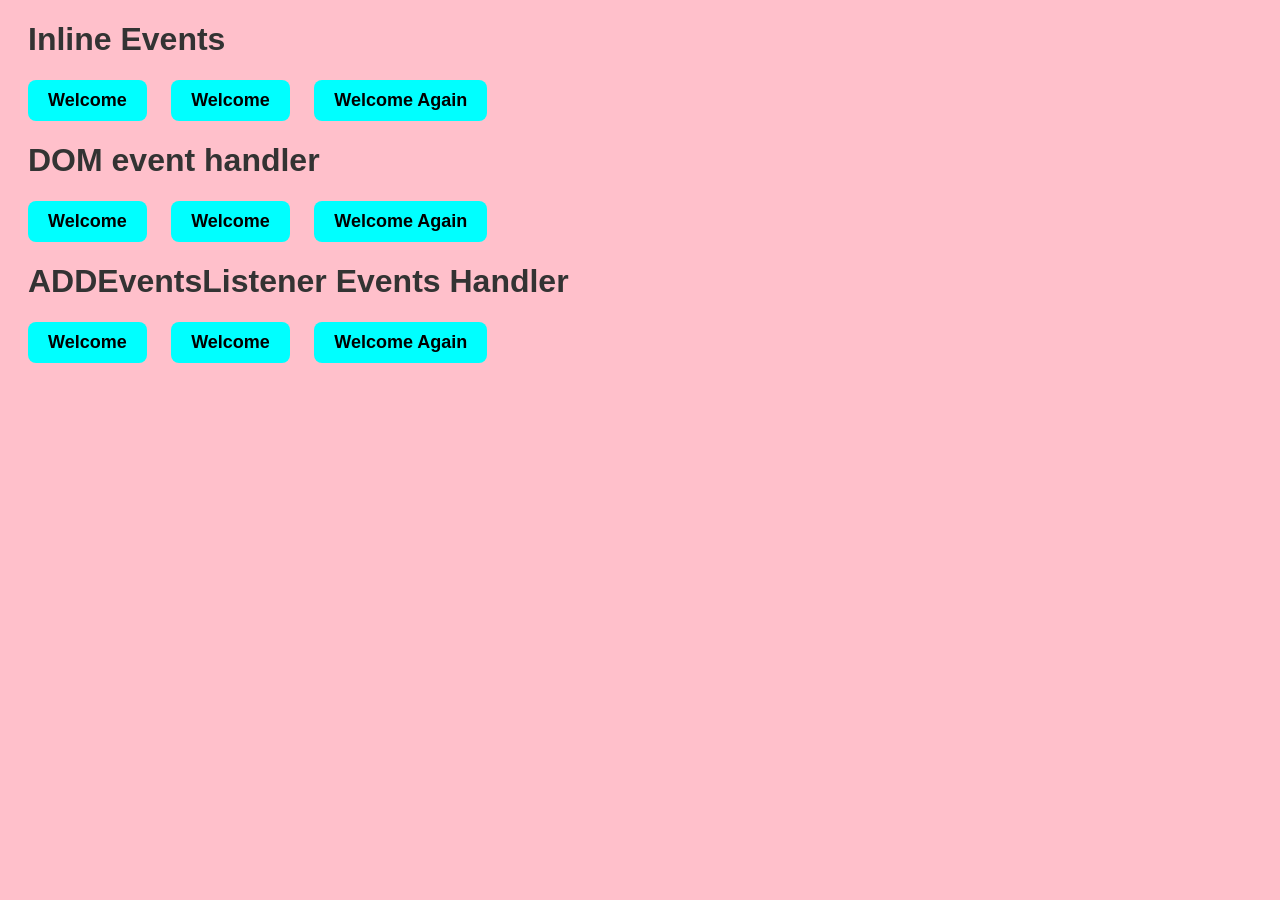
<file: Events/index.html>
<!DOCTYPE html>
<html lang="en">
  <head>
    <meta charset="UTF-8" />
    <meta name="viewport" content="width=device-width, initial-scale=1.0" />
    <title>Document</title>
    <style>
      body {
        background-color: pink;
        font-family: Arial, sans-serif;
      }

      h1 {
        margin-left: 20px;
        color: #333;
      }
      button {
        padding: 10px 20px;
        background-color: aqua;
        font-size: 18px;
        font-weight: bold;
        border: none;
        border-radius: 8px;
        margin-left: 20px;
        cursor: pointer;
        transition: background-color 0.3s ease;
      }

      button:hover {
        background-color: #00ced1;
      }
    </style>
  </head>
  <body>
    <!-- Inline Events -->
    <h1>Inline Events</h1>
    <button onclick="alert('Welcome to js Workshop')">Welcome</button>
    <button onmouseover="alert('Welcome to js Workshop')">Welcome</button>
    <button ondblclick="alert('Welcome to js Workshop')">Welcome Again</button>

    <!-- DOM Events Handler -->
    <h1>DOM event handler</h1>
    <button id="mybtn1">Welcome</button>
    <button id="mybtn2">Welcome</button>
    <button id="mybtn3">Welcome Again</button>

    <!-- addEventsListener Events Handler  -->
    <h1>ADDEventsListener Events Handler</h1>
    <button id="mybtn4">Welcome</button>
    <button id="mybtn5">Welcome</button>
    <button id="mybtn6">Welcome Again</button>

    <script>
      // DOM Events Handler
      document.getElementById("mybtn1").onclick = function () {
        alert("Welcome to js workshop");
      };
      document.getElementById("mybtn2").onmouseover = function () {
        alert("Welcome to js workshop");
      };
      document.getElementById("mybtn3").ondblclick = function () {
        alert("Welcome to js workshop");
      };

      //   addEventsListener Events Handler
      document.getElementById("mybtn4").addEventListener("click", function () {
        alert("Welcome to js workshop");
      });
      document
        .getElementById("mybtn5")
        .addEventListener("mouseover", function () {
          alert("Welcome to js workshop");
        });
      document
        .getElementById("mybtn6")
        .addEventListener("dblclick", function () {
          alert("Welcome to js workshop");
        });
    </script>
  </body>
</html>
</file>
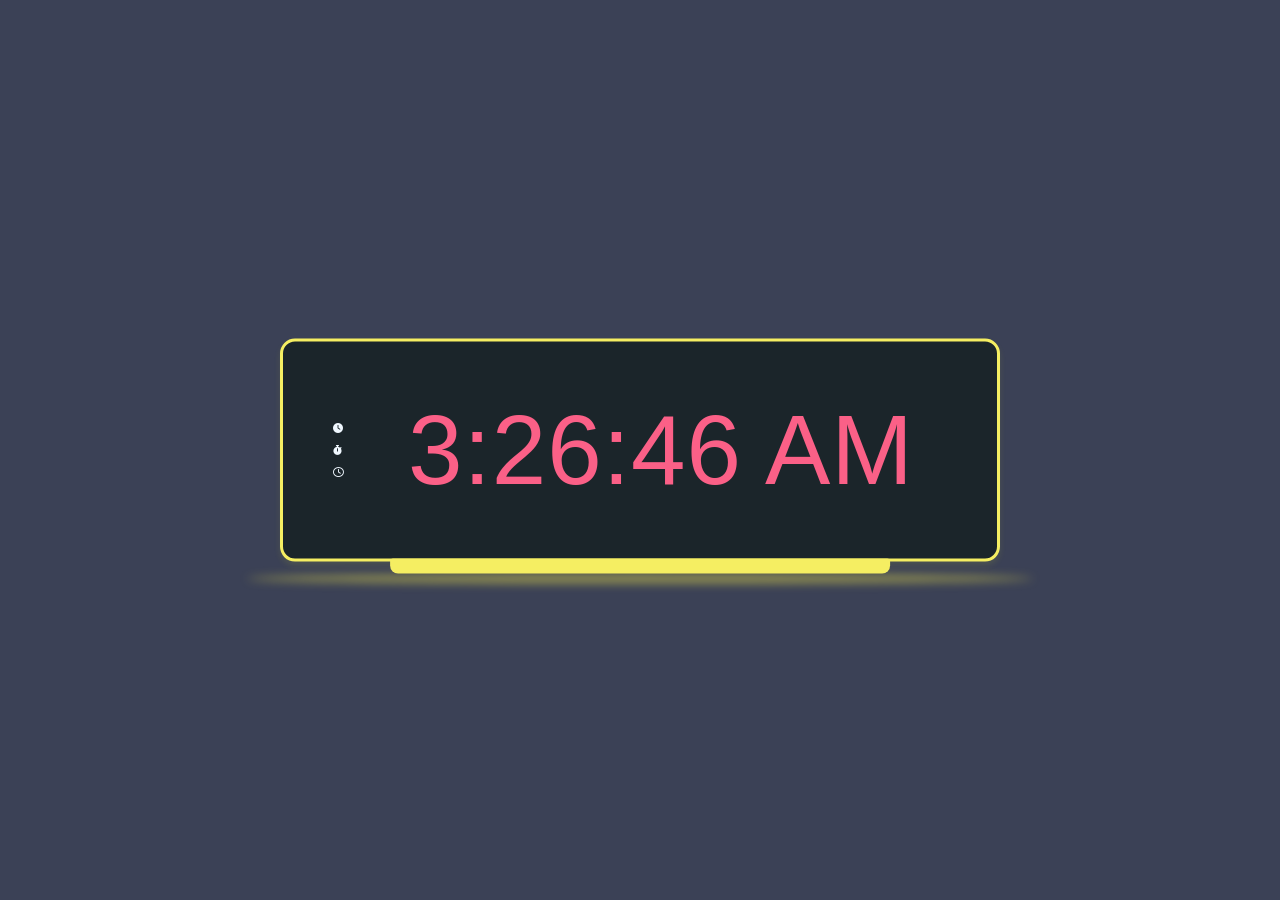
<file: TimeBaseEvents/index.html>
<!DOCTYPE html>
<html lang="en">
  <head>
    <meta charset="UTF-8" />
    <meta name="viewport" content="width=device-width, initial-scale=1.0" />
    <link
      rel="stylesheet"
      href="https://cdnjs.cloudflare.com/ajax/libs/font-awesome/6.1.0/css/all.min.css"
      integrity="sha512-10/jx2EXwxxWqCLX/hHth/vu2KY3jCF70dCQB8TSgNjbCVAC/8vai53GfMDrO2Emgwccf2pJqxct9ehpzG+MTw=="
      crossorigin="anonymous"
      referrerpolicy="no-referrer"
    />
    <title>Document</title>
    <link rel="stylesheet" href="style.css" />
    <style>
      .container {
        width: 90%;
        max-width: 1400px;
        position: absolute;
        top: 50%;
        left: 50%;
        transform: translate(-50%, -50%);
        display: flex;
        justify-content: center;
      }

      .clockHolder {
        width: 72rem;
        background-color: #1b252a;
        padding: 30px 50px;
        border-radius: 15px;
        border: 3px solid #f5ee62;
        box-shadow: rgba(222, 238, 42, 0.1) 0px 4px 6px;
        position: relative;
      }

      .clockHolder::after {
        content: " ";
        position: absolute;
        bottom: -15px;
        left: 50%;
        width: 70%;
        height: 15px;
        background-color: #f5ee62;
        transform: translate(-50%, 0);
        border-radius: 3px 3px 8px 8px;
      }

      .clockHolder::before {
        content: "";
        position: absolute;
        width: 110%;
        height: 10px;
        background-color: #f5ea4b77;
        bottom: -25px;
        left: -5%;
        border-radius: 100%;
        filter: blur(5px);
      }

      .timeHolder {
        display: flex;
        gap: 3.2rem;
        align-items: center;
      }

      .timeOptions {
        display: flex;
        flex-direction: column;
        justify-items: start;
        color: aliceblue;
        gap: 1.2rem;
      }

      .mainDiv {
        width: 100%;
        text-align: center;
      }
      #clock {
        font-size: 9.8rem;
      }
    </style>
  </head>
  <body>
    <div class="container">
      <div class="clockHolder">
        <div class="timeHolder">
          <div class="timeOptions">
            <i class="fas fa-clock" data-title="Time"></i>
            <i class="fas fa-stopwatch" data-title="StopWatch"></i>
            <i class="far fa-clock" data-title="CountDown"></i>
          </div>
          <div class="mainDiv">
            <p id="clock"></p>
          </div>
        </div>
      </div>
    </div>

    <script>
      const currentTime = () => {
        let curTime = new Date().toLocaleTimeString();
        document.getElementById("clock").innerText = curTime;
      };
      currentTime();

      const intervalId = setInterval(() => {
        currentTime();
      }, 1000);

    //   setTimeout(() => clearInterval(intervalId), 5000);
    </script>
  </body>
</html>
</file>
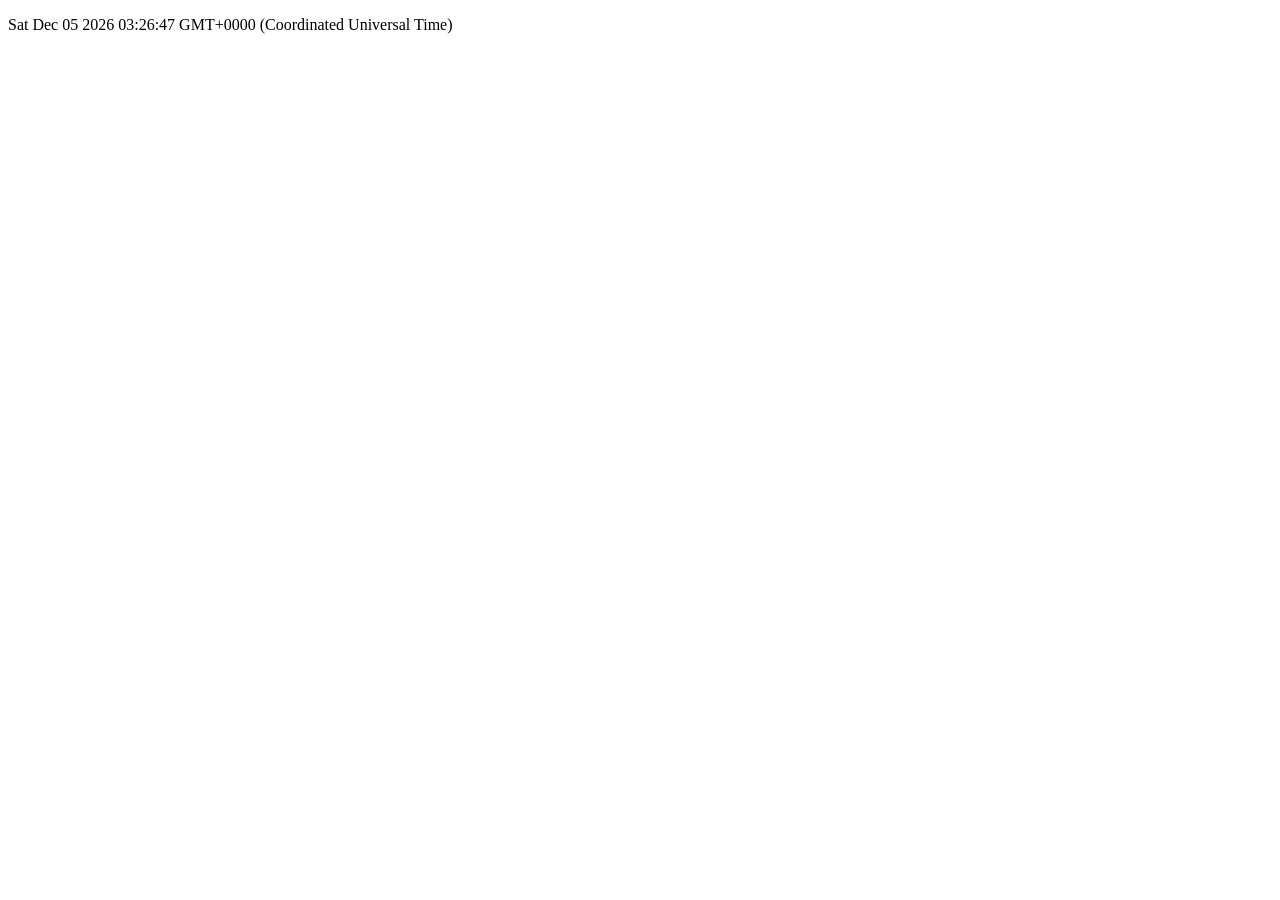
<file: DOM/Domdynamic.html>
<!DOCTYPE html>
<html lang="en">
  <head>
    <meta charset="UTF-8" />
    <meta name="viewport" content="width=device-width, initial-scale=1.0" />
    <title>Document</title>
  </head>
  <body>
    <p id="date">Date :</p>

    <script>
      document.getElementById("date").innerHTML = Date();
    </script>
  </body>
</html>
</file>
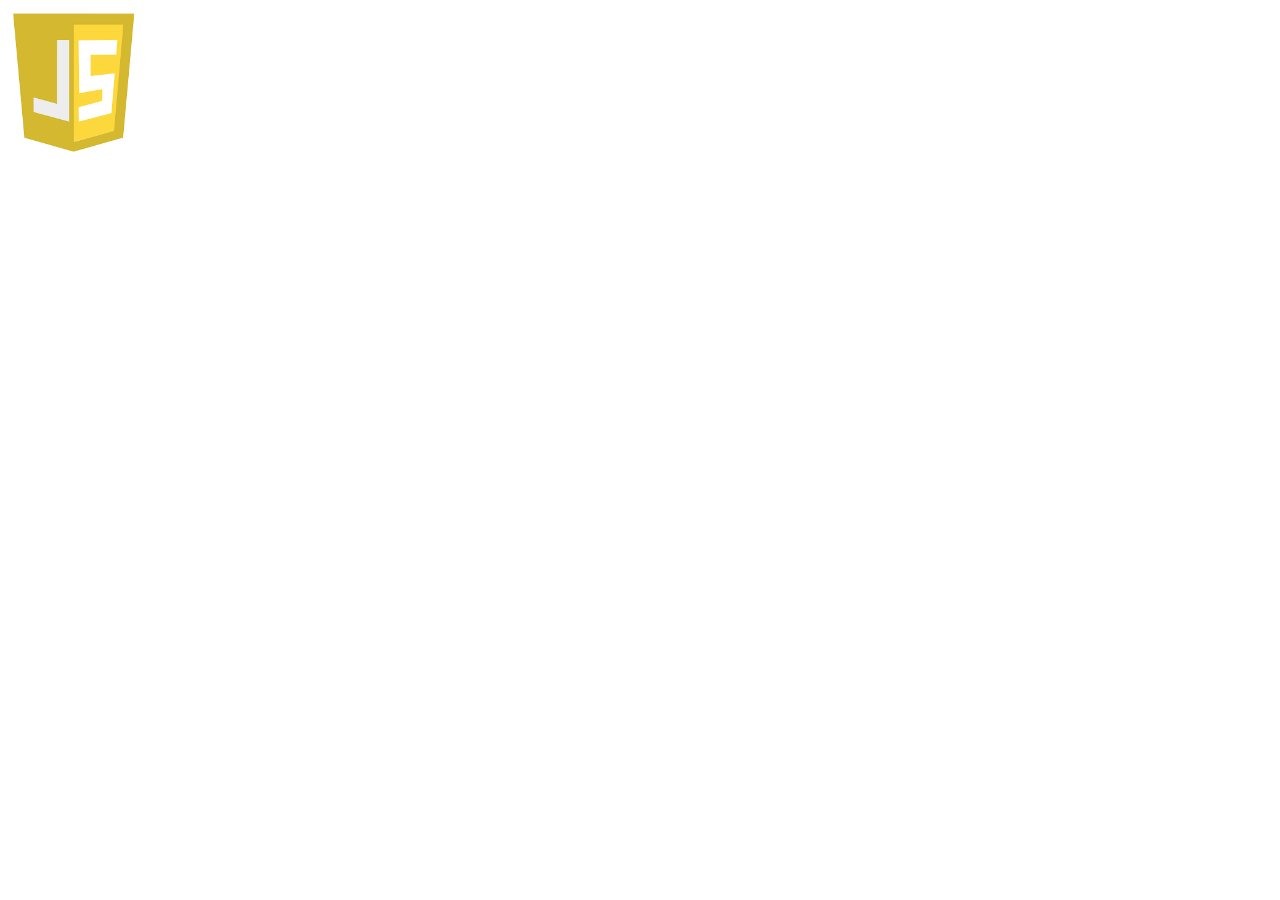
<file: DOM/DomImg.html>
<!DOCTYPE html>
<html lang="en">
  <head>
    <meta charset="UTF-8" />
    <meta name="viewport" content="width=device-width, initial-scale=1.0" />
    <title>Document</title>
  </head>
  <body>
    <img src="JavaScript_simple_img.webp" width="130" id="img" alt="" />

    <script>
        document.getElementById("img").src = "Javascript_3d_img.webp";
    </script>
  </body>
</html>
</file>
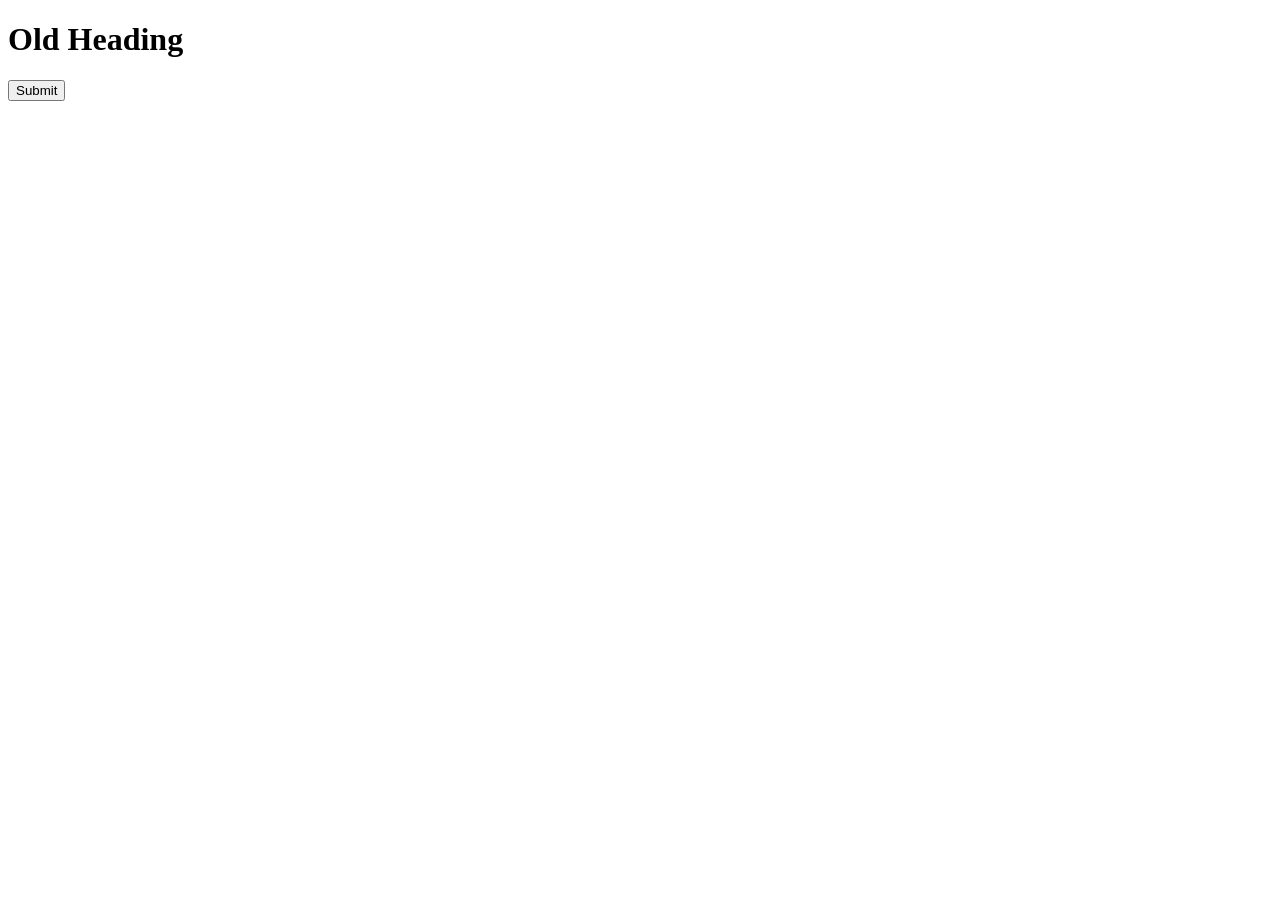
<file: DOM/DomText.html>
<!DOCTYPE html>
<html lang="en">
  <head>
    <meta charset="UTF-8" />
    <meta name="viewport" content="width=device-width, initial-scale=1.0" />
    <title>Document</title>
  </head>
  <body>
    <h1 id="heading">Old Heading</h1>
    <button id="but">Submit</button>
    <script>
      let Btn = document.getElementById("but");

      Btn.addEventListener("click", function () {
        console.log("click");
        heading.innerHTML = "New Heading";
      });
    </script>
  </body>
</html>
</file>
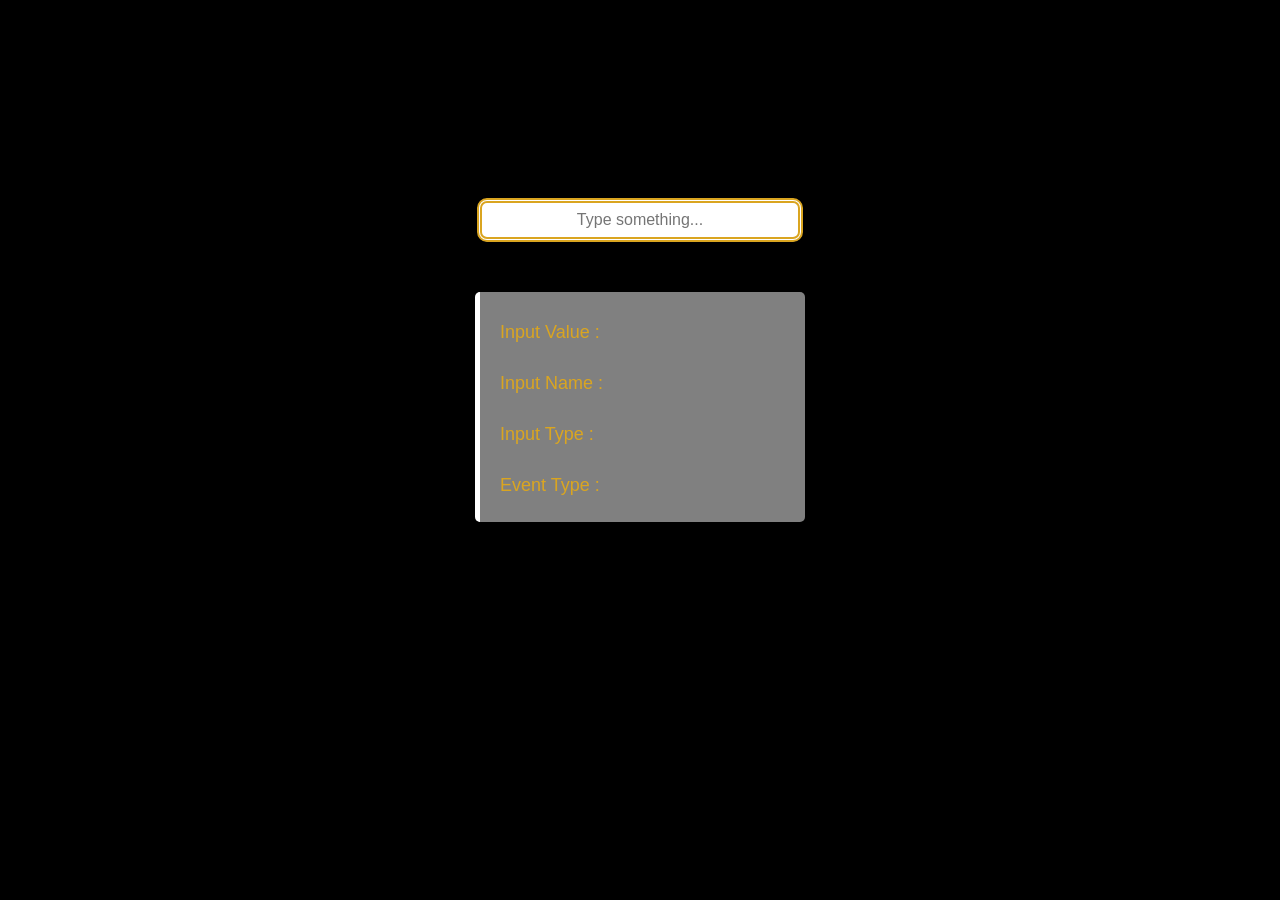
<file: Events/input.html>
<!DOCTYPE html>
<html lang="en">
  <head>
    <meta charset="UTF-8" />
    <meta name="viewport" content="width=device-width, initial-scale=1.0" />
    <title>Document</title>
  </head>
  <style>
    body {
      font-family: Arial, sans-serif;
      padding: 20px;
      background-color: black;
    }

    .output {
      background-color: gray;
      width: 325px;
      height: 230px;
      border-radius: 5px;
      border-left: 5px solid white;
      margin: auto;
      margin-top: 50px;
    }
    .output p {
      margin: 5px 0;
      font-size: 18px;
      color: goldenrod;
      /* line-height: 30px; */
      padding-top: 25px;
      margin-left: 20px;
    }

    input {
      padding: 8px;
      width: 300px;
      font-size: 16px;
      border: 5px double goldenrod;
      border-radius: 10px;
      text-align: center;
    }
    section {
      display: flex;
      flex-direction: column;
      align-items: center;
      justify-content: center;
      margin-top: 170px;
    }
  </style>
  <body>
    <section>
      <input type="text" id="myInput" placeholder="Type something..."  name="username"/>
      <div class="output">
        <p id="keyPressed">Input Value :</p>
        <p id="keyCode">Input Name :</p>
        <p id="charCode">Input Type :</p>
        <p id="eventType">Event Type :</p>
      </div>
    </section>

    <script>
      // Function to handle keypress events
      const handleinput = (event) => {
        console.log(event);
        console.log("Input Value :", event.target.value);
        console.log("Input Name :", event.target.name);
        console.log("Input Type :", event.inputType);
        console.log("Event Type :", event.type);

        document.getElementById(
          "keyPressed"
        ).textContent = `Input Value : ${event.target.value}`;
        document.getElementById(
          "keyCode"
        ).textContent = `Input Name : ${event.target.name}`;
        document.getElementById(
          "charCode"
        ).textContent = `Input Type : ${event.inputType}`;
        document.getElementById(
          "eventType"
        ).textContent = `Event Type : ${event.type}`;
      };

      //   Get input element
      let myInput = document.getElementById("myInput");

      // Add event listner
      myInput.addEventListener("input", handleinput);
    //   myInput.addEventListener("change", handleinput);
    </script>
  </body>
</html>
</file>
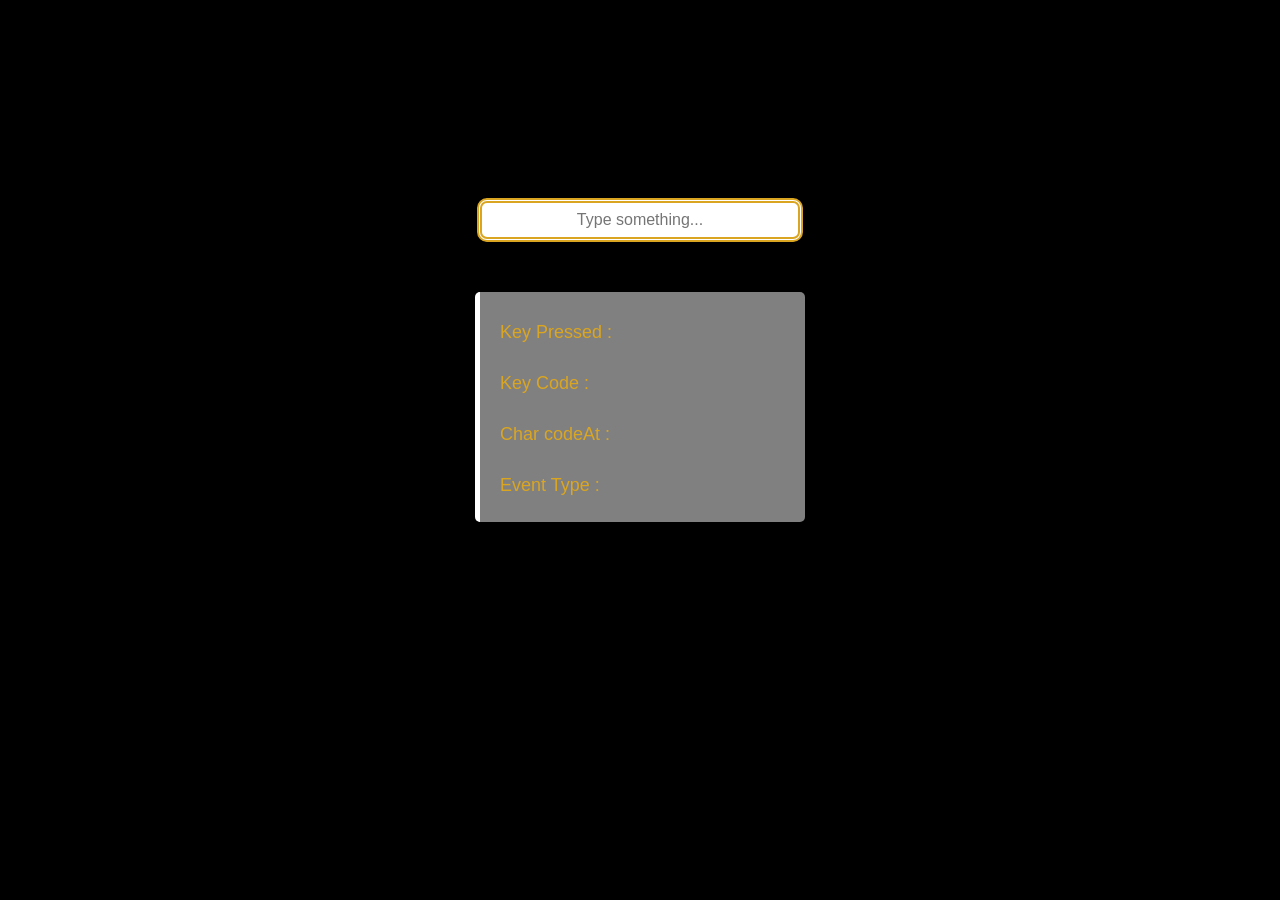
<file: Events/keyboard.html>
<!DOCTYPE html>
<html lang="en">
  <head>
    <meta charset="UTF-8" />
    <meta name="viewport" content="width=device-width, initial-scale=1.0" />
    <title>Document</title>
  </head>
  <style>
    body {
      font-family: Arial, sans-serif;
      padding: 20px;
      background-color: black;
    }

    .output {
      background-color: gray;
      width: 325px;
      height: 230px;
      border-radius: 5px;
      border-left: 5px solid white;
      margin: auto;
      margin-top: 50px;
    }
    .output p {
      margin: 5px 0;
      font-size: 18px;
      color: goldenrod;
      /* line-height: 30px; */
      padding-top: 25px;
      margin-left: 20px;
    }

    input {
      padding: 8px;
      width: 300px;
      font-size: 16px;
      border: 5px double goldenrod;
      border-radius: 10px;
      text-align: center;
      
    }
    section {
      display: flex;
      flex-direction: column;
      align-items: center;
      justify-content: center;
      margin-top: 170px; 
    }
  </style>
  <body>
    <section>
      <input type="text" id="myInput" placeholder="Type something..." />
      <div class="output">
        <p id="keyPressed">Key Pressed :</p>
        <p id="keyCode">Key Code :</p>
        <p id="charCode">Char codeAt :</p>
        <p id="eventType">Event Type :</p>
      </div>
    </section>

    <script>
      // Function to handle keypress events
      const handleKeyPress = (event) => {
        console.log(event);
        console.log("keyPressed :", event.key);
        console.log("keyCode :", event.code);
        console.log("charCode :", event.key.charCodeAt());
        console.log("charType :", event.type);

        document.getElementById(
          "keyPressed"
        ).textContent = `Key Pressed : ${event.key}`;
        document.getElementById(
          "keyCode"
        ).textContent = `Key Code : ${event.code}`;
        document.getElementById(
          "charCode"
        ).textContent = `Key CodeAt : ${event.key.charCodeAt(0)}`;
        document.getElementById(
          "eventType"
        ).textContent = `Key Type : ${event.type}`;
      };

      //   Get input element
      let myInput = document.getElementById("myInput");

      // Add event listner
      myInput.addEventListener("keydown", handleKeyPress);
      myInput.addEventListener("keyup", handleKeyPress);
    </script>
  </body>
</html>
</file>
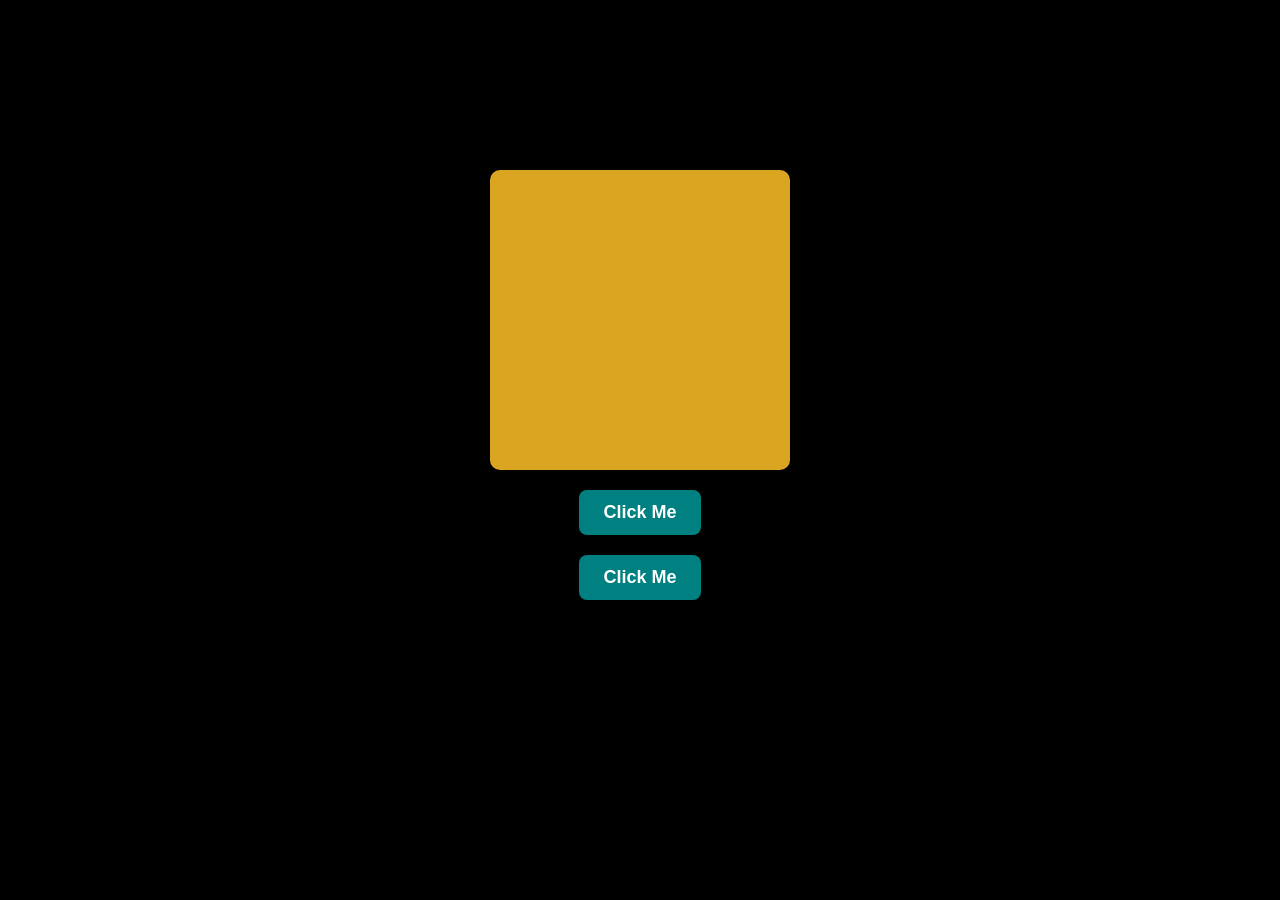
<file: Events/mouse.html>
<!DOCTYPE html>
<html lang="en">
  <head>
    <meta charset="UTF-8" />
    <meta name="viewport" content="width=device-width, initial-scale=1.0" />
    <title>Document</title>
    <style>
        body{
            background-color: black;
        }
      #rectangle {
        width: 300px;
        height: 300px;
        background-color: goldenrod;
        border-radius: 10px;
        box-shadow: 0 4px 10px rgba(0, 0, 0, 0.3);
        margin: auto;
        margin-top: 170px;
      }
      #myBtn {
        display: block;
        margin: 20px auto;
        padding: 12px 24px;
        font-size: 18px;
        font-weight: bold;
        background-color: teal;
        color: white;
        border: none;
        border-radius: 8px;
        cursor: pointer;
        transition: background-color 0.3s ease;
      }
      #myBtn1 {
        display: block;
        margin: 20px auto;
        padding: 12px 24px;
        font-size: 18px;
        font-weight: bold;
        background-color: teal;
        color: white;
        border: none;
        border-radius: 8px;
        cursor: pointer;
        transition: background-color 0.3s ease;
      }
      #rectangle.transition {
        border-radius: 50%;
        transition: 1.5s ease;
      }
      #rectangle.transition1 {
        transition: 1.5s ease;
        translate: -30rem 0;
        border-radius: 50%;
        background-color: cadetblue;
      }
      #rectangle.transition2 {
        transition: 1.5s ease;
        translate: 0 0;
        border-radius: 0%;
        background-color: goldenrod;
      }
      #rectangle.transition3 {
        transition: 1.5s ease;
        translate: 30rem 0;
        border-radius: 50%;
        background-color: chocolate;
      }
      #rectangle.transition4 {
        transition: 1.5s ease;
        translate: 0 0;
        background-color: goldenrod;
        border-radius: 0%;
      }
    </style>
  </head>
  <body>
    <section>
      <div id="rectangle"></div>
      <button id="myBtn">Click Me</button>
      <button id="myBtn1">Click Me</button>
    </section>

    <script>
      let rect = document.getElementById("rectangle");
      let Btn = document.getElementById("myBtn");
      let Btn1 = document.getElementById("myBtn1");

      Btn.addEventListener("click", function () {
        console.log("click");
        rect.style.backgroundColor = "red";
      });

      Btn.addEventListener("dblclick", function () {
        console.log("dblclick");
        rect.classList.add("transition");
      });

      rect.addEventListener("mouseover", function () {
        console.log("mouseover");
        rect.classList.add("transition1");
      });

      rect.addEventListener("mouseout", function () {
        console.log("mouseout");
        rect.classList.add("transition2");
      });

      Btn1.addEventListener("mousedown", function () {
        console.log("mousedown");
        rect.classList.add("transition3");
      });

      Btn1.addEventListener("mouseup", function () {
        console.log("mouseup");
        rect.classList.add("transition4");
      });
    </script>
  </body>
</html>
</file>
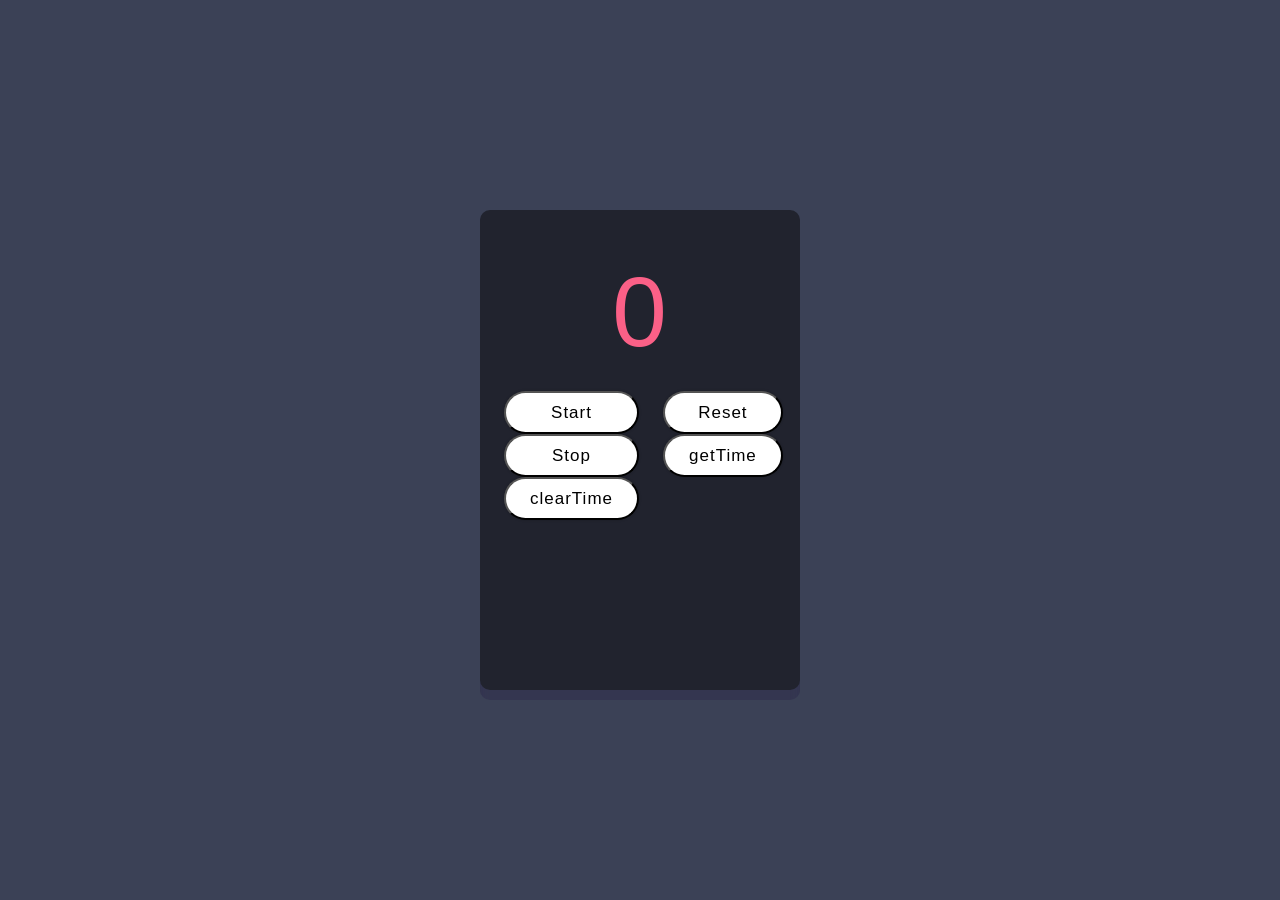
<file: TimeBaseEvents/project.html>
<!doctype html>
<html lang="en">
  <head>
    <meta charset="UTF-8" />
    <meta name="viewport" content="width=device-width, initial-scale=1.0" />
    <title>Document</title>
    <link rel="stylesheet" href="style.css" />
  </head>
  <body>
    <section>
      <p id="countDown">0</p>
      <div class="buttons">
        <button class="start_btn">Start</button>
        <button class="reset_btn">Reset</button>
        <button class="stop_btn">Stop</button>
        <button class="time_btn">getTime</button>
        <button class="clear_btn">clearTime</button>
      </div>
      <div class="resetValue"></div>
    </section>
    <script>
      const countDownElement = document.getElementById("countDown");
      const resetValueElement = document.querySelector(".resetValue");
      let startCount = 0;
      let intervalId;

      // Function to start the timer
      const startTimer = () => {
        if (intervalId) {
          return;
        }

        countDownElement.innerText = startCount++;

        intervalId = setInterval(() => {
          countDownElement.innerText = startCount++;
        }, 1000);
      };

      // Function to stop the timer and show stop time
      const stopTimer = () => {
        showStopValue();
        clearInterval(intervalId);

        intervalId = null;
      };

      // Function to reset the timer
      const resetTimer = () => {
        startCount = 0;
        countDownElement.innerText = startCount;
        clearInterval(intervalId);
        intervalId = null;
      };

      // Function to show stop value
      const showStopValue = () => {
        if (startCount === 0) {
          return;
        }

        const newPara = document.createElement("p");
        newPara.innerText = `The stop time is ${startCount - 1}`;
        resetValueElement.append(newPara);
      };

      // Function to show stop time
      const clearTimeValue = () => {
        resetValueElement.innerHTML = "";
      };

      // Event listeners
      document
        .querySelector(".start_btn")
        .addEventListener("click", startTimer);

      document
        .querySelector(".reset_btn")
        .addEventListener("click", resetTimer);

      document.querySelector(".stop_btn").addEventListener("click", stopTimer);

      document
        .querySelector(".time_btn")
        .addEventListener("click", showStopValue);

      document
        .querySelector(".clear_btn")
        .addEventListener("click", clearTimeValue);
    </script>
  </body>
</html>
</file>
<file: TimeBaseEvents/style.css>
* {
  margin: 0;
  padding: 0;
  box-sizing: border-box;
}

html {
  color: #fff;
  font-size: 62.5%;
}

body {
  height: 100vh;
  background-color: #3b4156;
  font-family: "Urbanist", sans-serif;
  display: flex;
  justify-content: center;
  align-items: center;
}

h1 {
  font-size: 3.6rem;
  margin-top: 4.8rem;
}
hr {
  margin-bottom: 3.2rem;
}
p,
li,
button {
  font-size: 1.7rem;
  letter-spacing: 0.1rem;
  font-family: "Urbanist", sans-serif;
  line-height: 1.6;
}
button {
  background-color: #f5ee62;
  padding: 0.6rem 2.4rem;
  border-radius: 10rem;
  margin-right: 3.6rem;
  cursor: pointer;
  transition: all 0.3s linear;

  &:hover {
    box-shadow: inset 0 0 0 0.2rem #f5ee62;
    background-color: transparent;
    color: #f5ee62;
  }
}

section {
  width: 32rem;
  height: 48rem;
  background-color: #21232e;
  text-align: center;
  padding: 2.4rem;
  border-radius: 1rem;
  box-shadow:
    0 1px 0px #343650,
    0 2px 0px #343650,
    0 3px 0px #343650,
    0 4px 0px #343650,
    0 5px 0px #343650,
    0 6px 0px #343650,
    0 7px 0px #343650,
    0 8px 0px #343650,
    0 9px 0px #343650,
    0 10px 0px #343650;
}
p {
  color: #fb6087;
  font-size: 9.8rem;
}
.buttons {
  width: 100%;
  display: grid;
  grid-template-columns: repeat(2, 1fr);
  gap: 0 2.4rem;
}
button {
  background-color: #fff;
  margin: 0;
  box-shadow: 0 0 2px 1px rgba(0, 0, 0, 0.1);
}
.resetValue p {
  font-size: 1.8rem;
  margin-top: 0.6rem;
}
</file>
